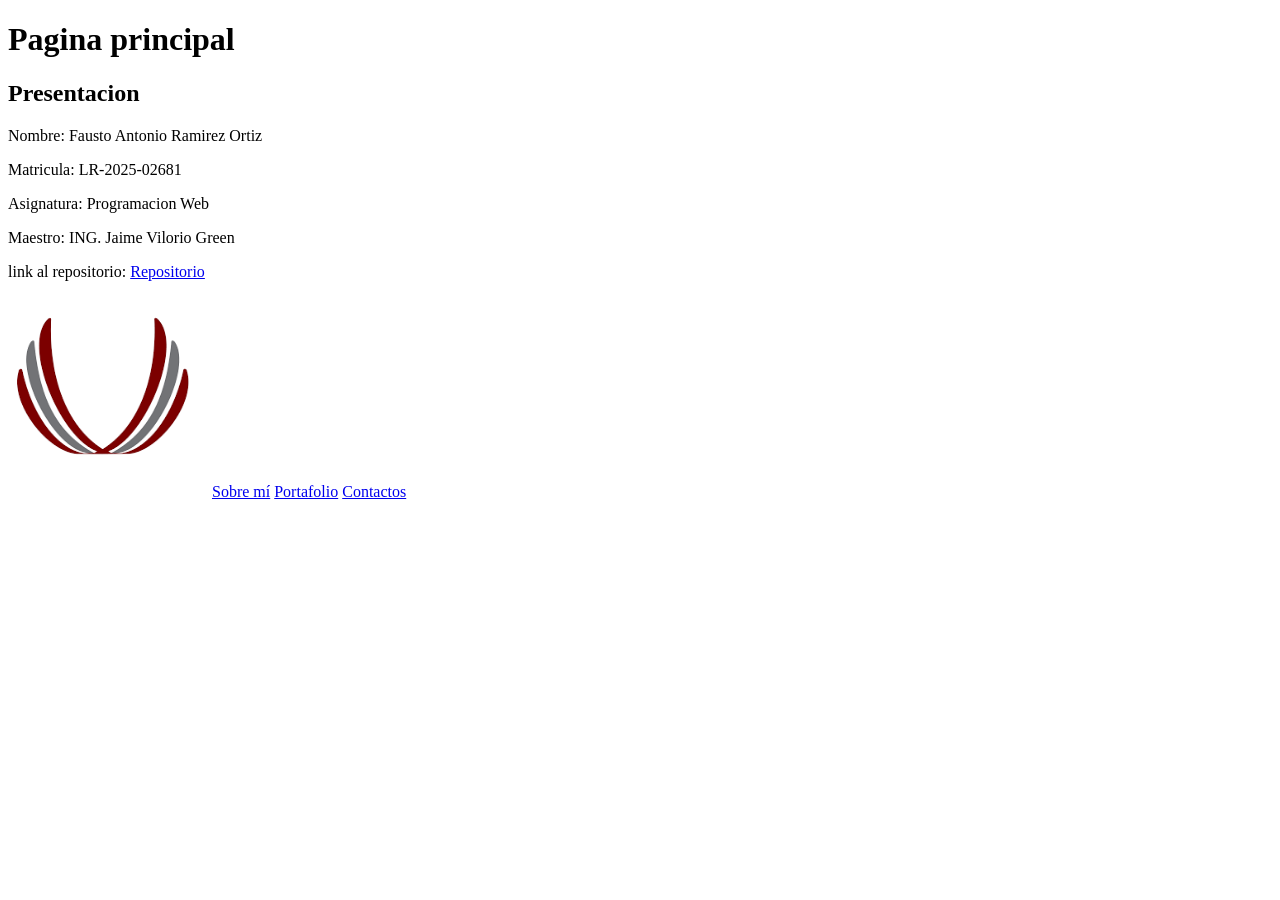
<file: sitio_web_basico/index.html>
<!DOCTYPE html >
<html lang="en">
<head>
    <meta charset="UTF-8">
    <meta name="viewport" content="width=device-width, initial-scale=1.0">
    <title>Practica 01</title>
</head>
<body>
    <h1>Pagina principal</h1>
    <h2> Presentacion </h2>
    <p> Nombre: Fausto Antonio Ramirez Ortiz </p>
    <p>Matricula: LR-2025-02681</p>
    <p>Asignatura: Programacion Web</p>
    <p>Maestro: ING. Jaime Vilorio Green</p>
    <p> link al repositorio: <a href="https://github.com/faustoantonio0325/Practica-01" target="_blank">Repositorio</a></p>
    <img src="img 01.png" alt="Imagen de perfil" width="200" height="200">
    
    <a href="sobremi.html ">Sobre mí</a>
    <a href=" portafolios.html">Portafolio</a>
    <a href="contactos.html">Contactos</a>


</body>
</html>
</file>
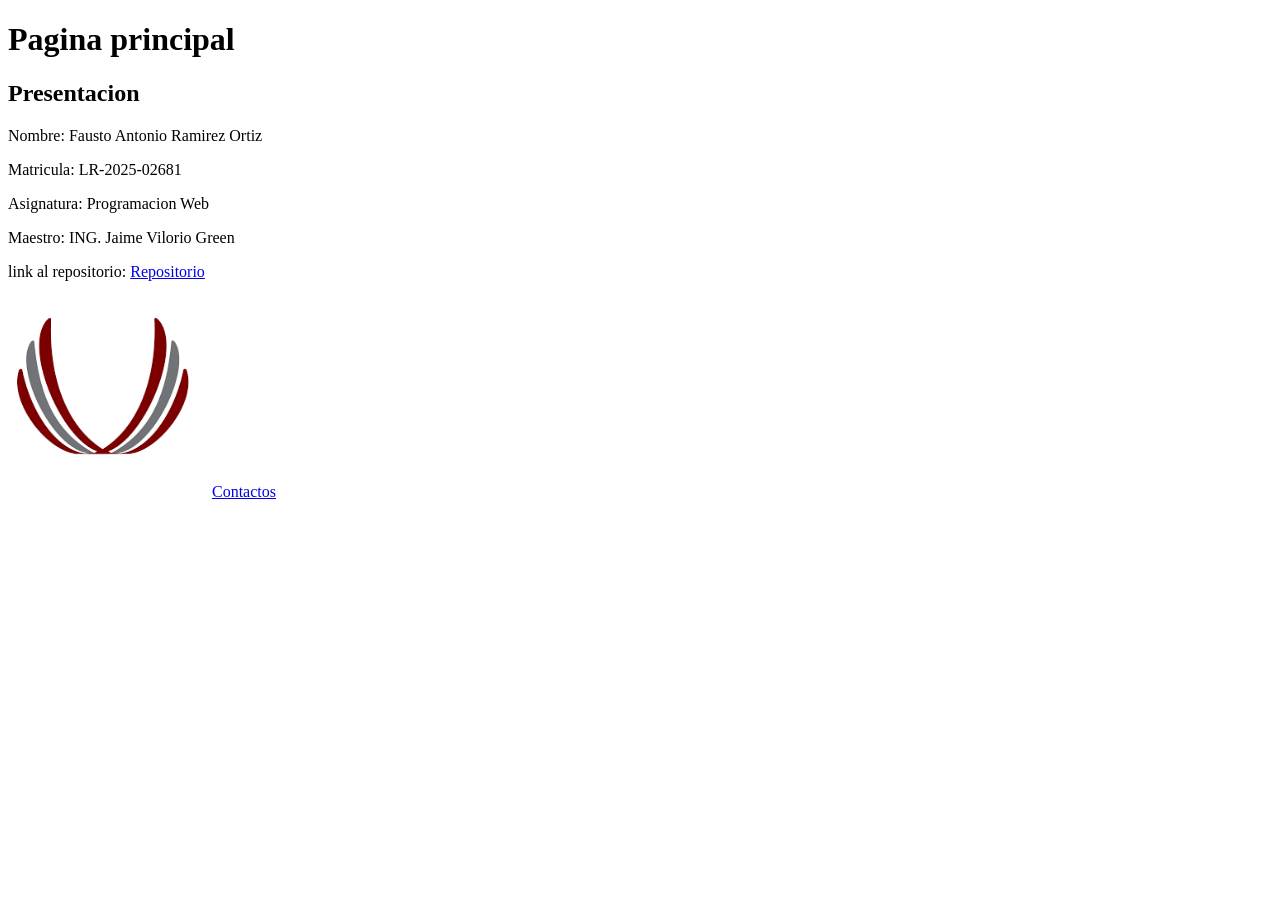
<file: Uso de formularios/index.html>
<!DOCTYPE html >
<html lang="en">
<head>
    <meta charset="UTF-8">
    <meta name="viewport" content="width=device-width, initial-scale=1.0">
    <title>Practica 01</title>
</head>
<body>
    <h1>Pagina principal</h1>
    <h2> Presentacion </h2>
    <p> Nombre: Fausto Antonio Ramirez Ortiz </p>
    <p>Matricula: LR-2025-02681</p>
    <p>Asignatura: Programacion Web</p>
    <p>Maestro: ING. Jaime Vilorio Green</p>
    <p> link al repositorio: <a href="https://github.com/Anthony-25/sitio_web_basico.git" target="_blank">Repositorio</a></p>
    <img src="img 01.png" alt="Imagen de perfil" width="200" height="200">
    
    
     <a href="contactos.html">Contactos</a>


</body>
</html>
</file>
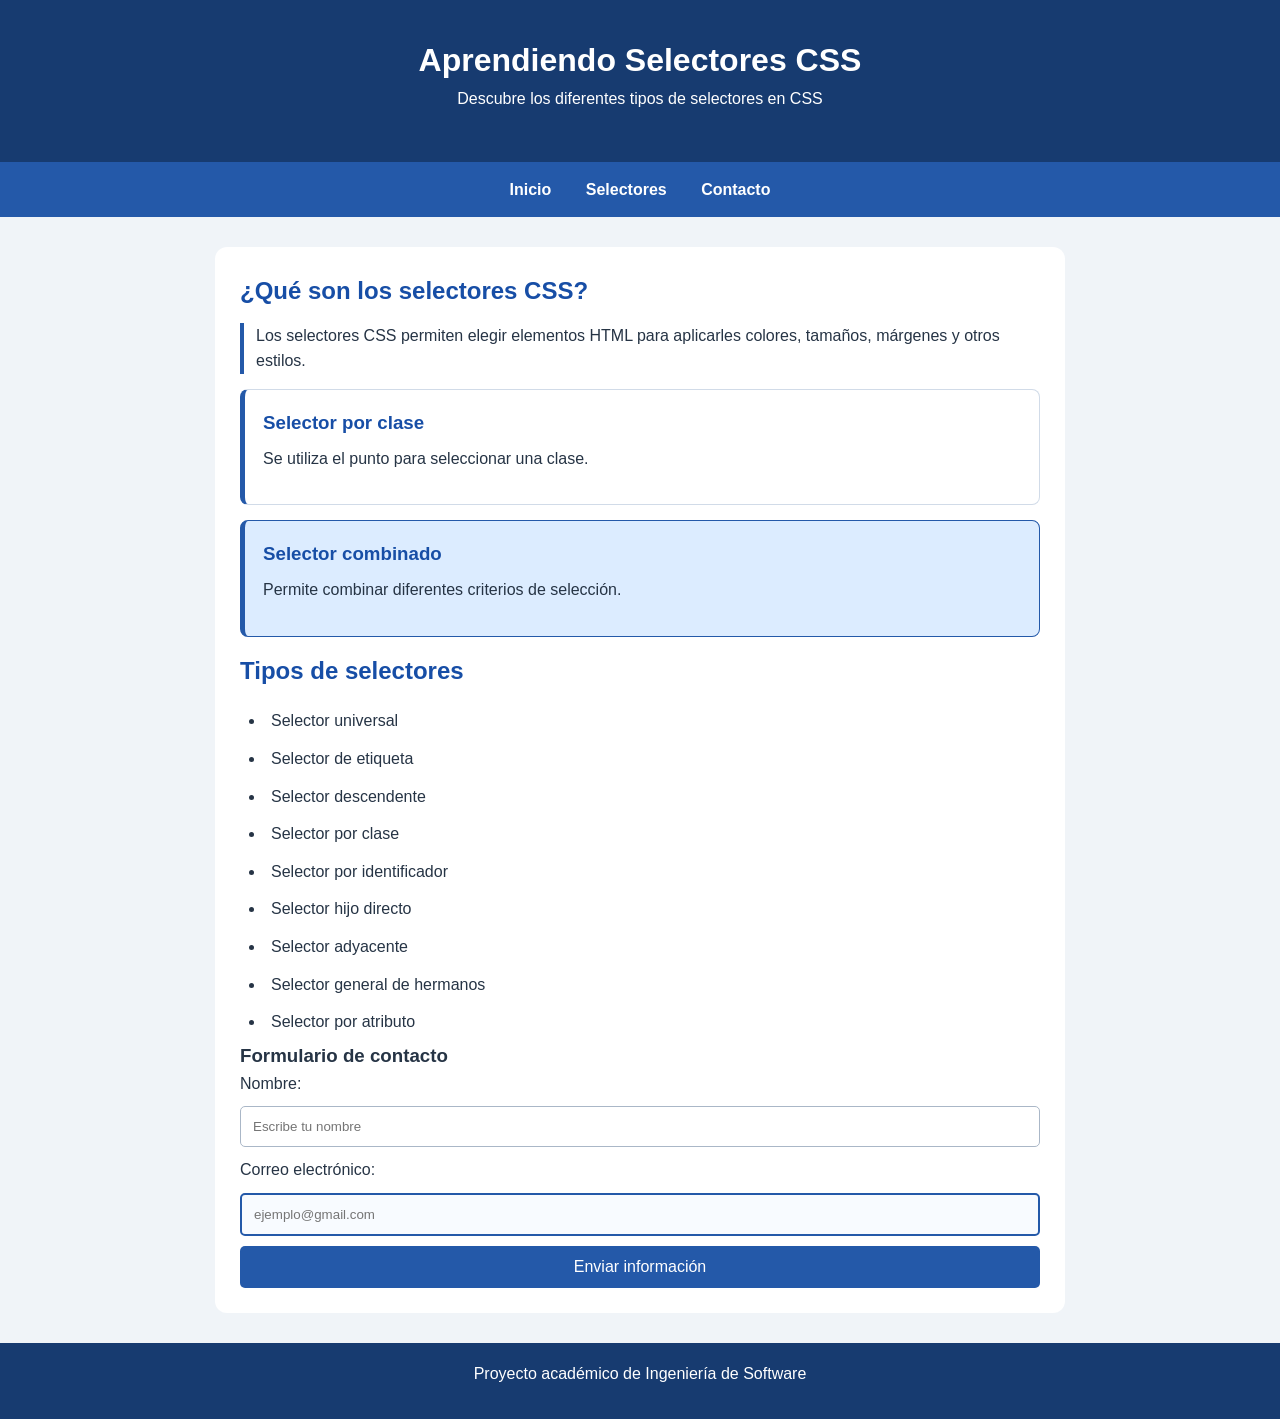
<file: uso_css/index.html>
<!DOCTYPE html>
<html lang="es">
<head>
    <meta charset="UTF-8">
    <meta name="viewport" content="width=device-width, initial-scale=1.0">
    <title>Proyecto de Selectores CSS</title>

    <!-- Enlace externo al archivo CSS -->
    <link rel="stylesheet" href="styles.css">
</head>
<body>

    <header id="encabezado">
        <h1>Aprendiendo Selectores CSS</h1>
        <p>Descubre los diferentes tipos de selectores en CSS</p>
    </header>

    <nav class="menu">
        <a href="#inicio">Inicio</a>
        <a href="#selectores">Selectores</a>
        <a href="#contacto">Contacto</a>
    </nav>

    <main id="inicio">
        <section class="contenido">
            <h2>¿Qué son los selectores CSS?</h2>
            <p>
                Los selectores CSS permiten elegir elementos HTML
                para aplicarles colores, tamaños, márgenes y otros estilos.
            </p>

            <div class="tarjeta">
                <h3>Selector por clase</h3>
                <p>Se utiliza el punto para seleccionar una clase.</p>
            </div>

            <div class="tarjeta especial">
                <h3>Selector combinado</h3>
                <p>Permite combinar diferentes criterios de selección.</p>
            </div>

            <h2 id="selectores">Tipos de selectores</h2>

            <ul class="lista">
                <li>Selector universal</li>
                <li>Selector de etiqueta</li>
                <li>Selector descendente</li>
                <li>Selector por clase</li>
                <li>Selector por identificador</li>
                <li>Selector hijo directo</li>
                <li>Selector adyacente</li>
                <li>Selector general de hermanos</li>
                <li>Selector por atributo</li>
            </ul>

            <h3>Formulario de contacto</h3>

            <form id="contacto">
                <label for="nombre">Nombre:</label>
                <input type="text" id="nombre"
                       name="nombre" placeholder="Escribe tu nombre">

                <label for="correo">Correo electrónico:</label>
                <input type="email" id="correo"
                       name="correo" placeholder="ejemplo@gmail.com">

                <button type="submit">Enviar información</button>
            </form>
        </section>
    </main>

    <footer>
        <p>Proyecto académico de Ingeniería de Software</p>
    </footer>

</body>
</html>
</file>
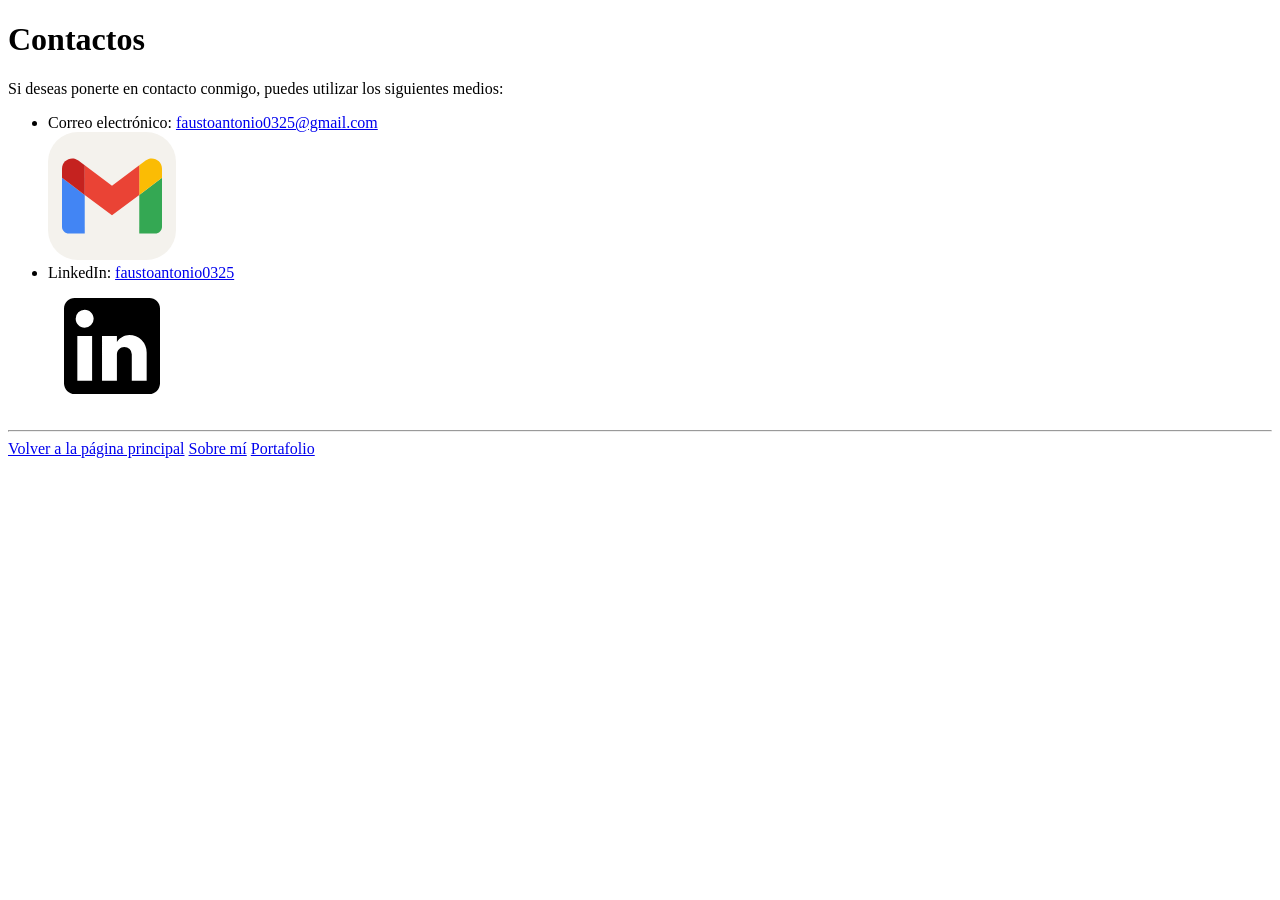
<file: sitio_web_basico/contactos.html>
<!DOCTYPE html>
<html lang="en">
    <head>
        <meta charset="UTF-8">
        <meta name="viewport" content="width=device-width, initial-scale=1.0">
        <title>Contactos</title>    
    </head>
    <body>
        <h1>Contactos</h1>
        <p>Si deseas ponerte en contacto conmigo, puedes utilizar los siguientes medios:</p>
        <ul>
            <li>Correo electrónico: <a href="faustoantonio0325@gmail.com">faustoantonio0325@gmail.com</a></li>
            
                <svg xmlns="http://www.w3.org/2000/svg" viewBox="0 0 256 256" width="128" height="128">
                    <g fill="none">
                        <rect width="256" height="256" fill="#f4f2ed" rx="60"/>
                        <path fill="#4285f4" d="M41.636 203.039h31.818v-77.273L28 91.676v97.727c0 7.545 6.114 13.636 13.636 13.636"/>
                        <path fill="#34a853" d="M182.545 203.039h31.819c7.545 0 13.636-6.114 13.636-13.636V91.675l-45.455 34.091"/>
                        <path fill="#fbbc04" d="M182.545 66.675v59.091L228 91.676V73.492c0-16.863-19.25-26.477-32.727-16.363"/>
                        <path fill="#ea4335" d="M73.455 125.766v-59.09L128 107.583l54.545-40.909v59.091L128 166.675"/>
                        <path fill="#c5221f" d="M28 73.493v18.182l45.454 34.091v-59.09L60.727 57.13C47.227 47.016 28 56.63 28 73.493"/>
                    </g>
                </svg>
            </li>
            <li>LinkedIn: <a href="https://www.linkedin.com/in/fausto-antonio-0325" target="_blank">faustoantonio0325</a></li>
            <svg xmlns="http://www.w3.org/2000/svg" viewBox="0 0 24 24" width="128" height="128">
                <path fill="currentColor" d="M19 3a2 2 0 0 1 2 2v14a2 2 0 0 1-2 2H5a2 2 0 0 1-2-2V5a2 2 0 0 1 2-2zm-.5 15.5v-5.3a3.26 3.26 0 0 0-3.26-3.26c-.85 0-1.84.52-2.32 1.3v-1.11h-2.79v8.37h2.79v-4.93c0-.77.62-1.4 1.39-1.4a1.4 1.4 0 0 1 1.4 1.4v4.93zM6.88 8.56a1.68 1.68 0 0 0 1.68-1.68c0-.93-.75-1.69-1.68-1.69a1.69 1.69 0 0 0-1.69 1.69c0 .93.76 1.68 1.69 1.68m1.39 9.94v-8.37H5.5v8.37z"/></svg>
        </ul>
    </body>
    <hr>
    <a href="index.html">Volver a la página principal</a>
    <a href="sobremi.html">Sobre mí</a> 
    <a href="portafolios.html">Portafolio</a>
</html>
</file>
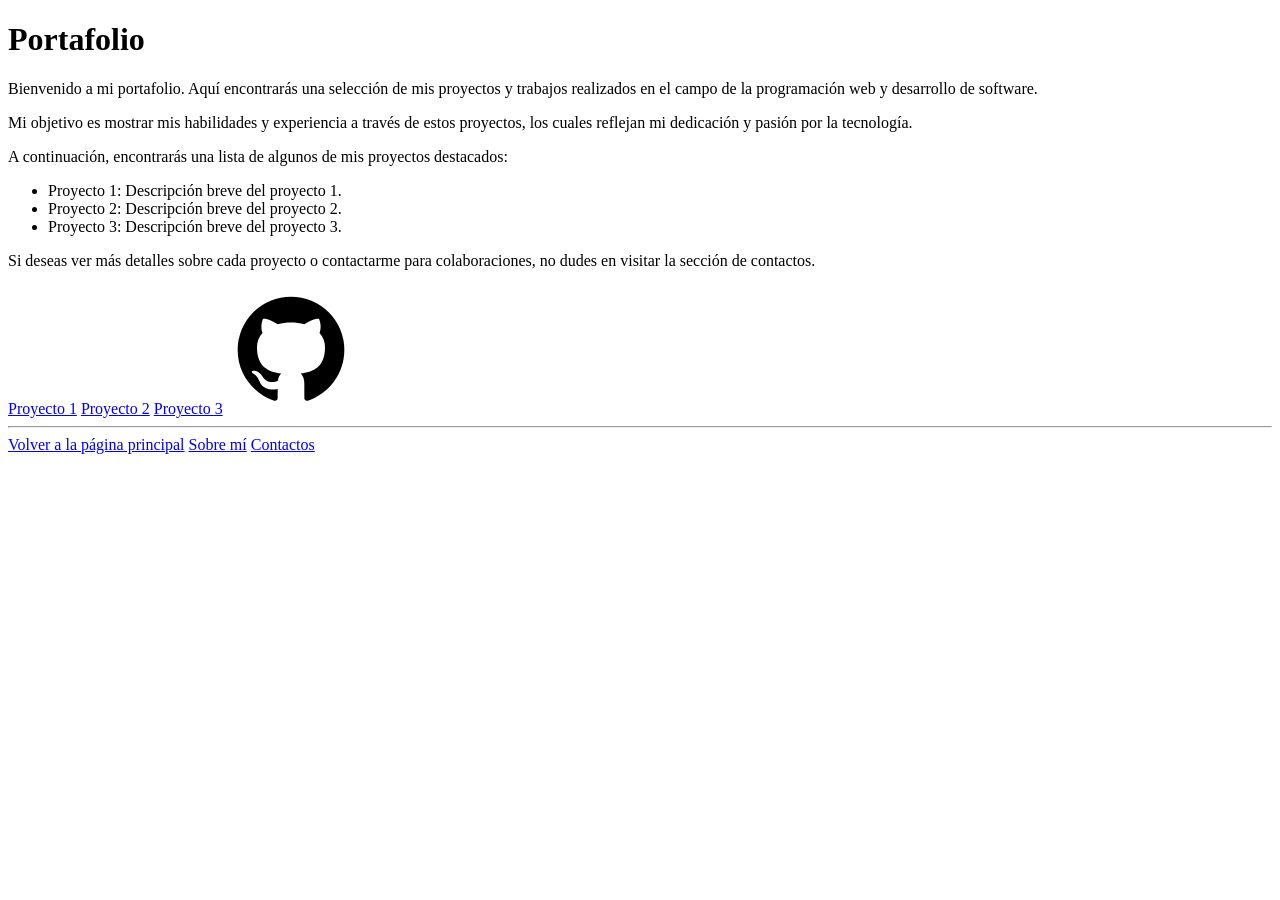
<file: sitio_web_basico/portafolios.html>
<!DOCTYPE html>
<html lang="en">    
    <head>
        <meta charset="UTF-8">
        <meta name="viewport" content="width=device-width, initial-scale=1.0">
        <title>Portafolio</title>
    </head>
    <body>
        <h1>Portafolio</h1>
        <p>Bienvenido a mi portafolio. Aquí encontrarás una selección de mis proyectos y trabajos realizados en el campo de la programación web y desarrollo de software.</p>
        <p>Mi objetivo es mostrar mis habilidades y experiencia a través de estos proyectos, los cuales reflejan mi dedicación y pasión por la tecnología.</p>
        <p>A continuación, encontrarás una lista de algunos de mis proyectos destacados:</p>

        <ul>
            <li>Proyecto 1: Descripción breve del proyecto 1.</li> 
            
            <li>Proyecto 2: Descripción breve del proyecto 2.</li>
            <li>Proyecto 3: Descripción breve del proyecto 3.</li>

            <!-- Agrega más proyectos según sea necesario -->
        </ul>

        <p>Si deseas ver más detalles sobre cada proyecto o contactarme para colaboraciones, no dudes en visitar la sección de contactos.</p>

        <section>
            <a href = https://github.com/Anthony-25/Consultorio-Dental.git>Proyecto 1</a>
            <a href = https://github.com/Anthony-25/GestionMiembro.git>Proyecto 2</a>
            <a href = https://github.com/Eljoker0880/SistemAlmPeli.git>Proyecto 3</a>
            <svg xmlns="http://www.w3.org/2000/svg" viewBox="0 0 24 24" width="128" height="128"><path fill="currentColor" d="M12 2A10 10 0 0 0 2 12c0 4.42 2.87 8.17 6.84 9.5c.5.08.66-.23.66-.5v-1.69c-2.77.6-3.36-1.34-3.36-1.34c-.46-1.16-1.11-1.47-1.11-1.47c-.91-.62.07-.6.07-.6c1 .07 1.53 1.03 1.53 1.03c.87 1.52 2.34 1.07 2.91.83c.09-.65.35-1.09.63-1.34c-2.22-.25-4.55-1.11-4.55-4.92c0-1.11.38-2 1.03-2.71c-.1-.25-.45-1.29.1-2.64c0 0 .84-.27 2.75 1.02c.79-.22 1.65-.33 2.5-.33s1.71.11 2.5.33c1.91-1.29 2.75-1.02 2.75-1.02c.55 1.35.2 2.39.1 2.64c.65.71 1.03 1.6 1.03 2.71c0 3.82-2.34 4.66-4.57 4.91c.36.31.69.92.69 1.85V21c0
                 .27.16.59.67.5C19.14 20.16 22 16.42 22 12A10 10 0 0 0 12 2"/></svg>
        </section>

        <hr> 
        <a href="index.html">Volver a la página principal</a>
        <a href="sobremi.html">Sobre mí</a>
        <a href="contactos.html">Contactos</a>
</html>
</file>
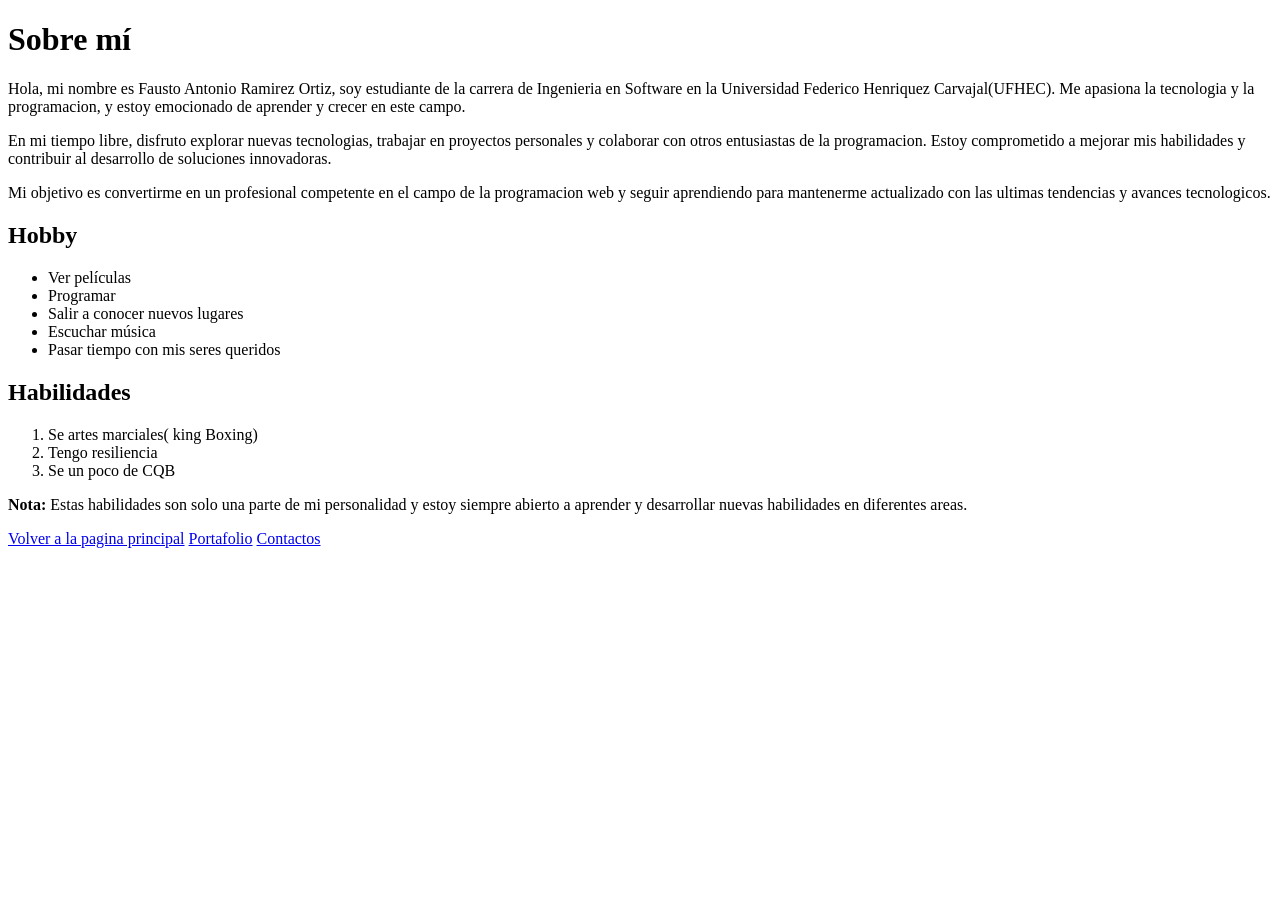
<file: sitio_web_basico/sobremi.html>
<!DOCTYPE html>
<html lang="en">
<head>
    <meta charset="UTF-8">
    <meta name="viewport" content="width=device-width, initial-scale=1.0">
    <title>Sobre mí</title>
</head>
<body>
    <h1>Sobre mí</h1>
    <p>Hola, mi nombre es Fausto Antonio Ramirez Ortiz, soy estudiante de la carrera de Ingenieria en Software en la Universidad Federico Henriquez Carvajal(UFHEC). Me apasiona la tecnologia y la programacion, y estoy emocionado de aprender y crecer en este campo.</p>
    <p>En mi tiempo libre, disfruto explorar nuevas tecnologias, trabajar en proyectos personales y colaborar con otros entusiastas de la programacion. Estoy comprometido a mejorar mis habilidades y contribuir al desarrollo de soluciones innovadoras.</p>
    <p>Mi objetivo es convertirme en un profesional competente en el campo de la programacion web y seguir aprendiendo para mantenerme actualizado con las ultimas tendencias y avances tecnologicos.</p>


    <section>
        <h2>Hobby</h2>
        <ul>
            <li> Ver películas</li>
            <li>Programar</li>
            <li>Salir a conocer nuevos lugares</li>
            <li> Escuchar música</li>
            <li>Pasar tiempo con mis seres queridos</li>
        </ul>

    </section>
    <section>
        <h2> Habilidades</h2>
        <ol>
            <li> Se artes marciales( king Boxing)</li>
            <li> Tengo resiliencia</li>
            <li> Se un poco de CQB </li>
        </ol>
        <section>
            <strong>Nota:</strong> Estas habilidades son solo una parte de mi personalidad y estoy siempre abierto a aprender y desarrollar nuevas habilidades en diferentes areas.</p>
    </section>
        <a href="index.html">Volver a la pagina principal</a>
          <a href=" portafolios.html">Portafolio</a>
         <a href="contactos.html">Contactos</a>


</body>
</html>
</file>
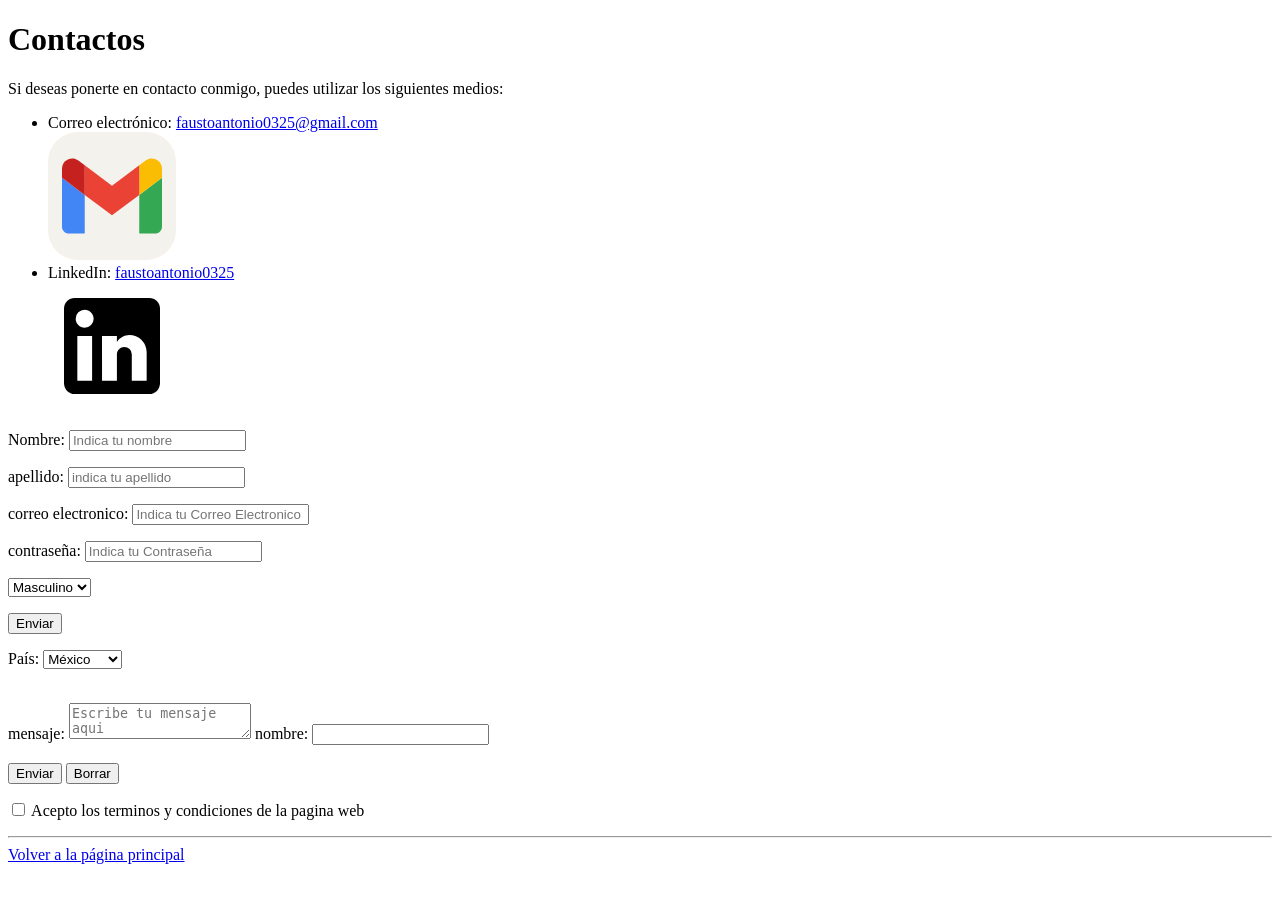
<file: Uso de formularios/contactos.html>
<!DOCTYPE html>
<html lang="en">
    <head>
        <meta charset="UTF-8">
        <meta name="viewport" content="width=device-width, initial-scale=1.0">
        <title>Contactos</title>    
    </head>
    <body>
        <h1>Contactos</h1>
        <p>Si deseas ponerte en contacto conmigo, puedes utilizar los siguientes medios:</p>
        <ul>
            <li>Correo electrónico: <a href="faustoantonio0325@gmail.com">faustoantonio0325@gmail.com</a></li>
            
                <svg xmlns="http://www.w3.org/2000/svg" viewBox="0 0 256 256" width="128" height="128">
                    <g fill="none">
                        <rect width="256" height="256" fill="#f4f2ed" rx="60"/>
                        <path fill="#4285f4" d="M41.636 203.039h31.818v-77.273L28 91.676v97.727c0 7.545 6.114 13.636 13.636 13.636"/>
                        <path fill="#34a853" d="M182.545 203.039h31.819c7.545 0 13.636-6.114 13.636-13.636V91.675l-45.455 34.091"/>
                        <path fill="#fbbc04" d="M182.545 66.675v59.091L228 91.676V73.492c0-16.863-19.25-26.477-32.727-16.363"/>
                        <path fill="#ea4335" d="M73.455 125.766v-59.09L128 107.583l54.545-40.909v59.091L128 166.675"/>
                        <path fill="#c5221f" d="M28 73.493v18.182l45.454 34.091v-59.09L60.727 57.13C47.227 47.016 28 56.63 28 73.493"/>
                    </g>
                </svg>
            </li>
            <li>LinkedIn: <a href="https://www.linkedin.com/in/fausto-antonio-0325" target="_blank">faustoantonio0325</a></li>
            <svg xmlns="http://www.w3.org/2000/svg" viewBox="0 0 24 24" width="128" height="128">
                <path fill="currentColor" d="M19 3a2 2 0 0 1 2 2v14a2 2 0 0 1-2 2H5a2 2 0 0 1-2-2V5a2 2 0 0 1 2-2zm-.5 15.5v-5.3a3.26 3.26 0 0 0-3.26-3.26c-.85 0-1.84.52-2.32 1.3v-1.11h-2.79v8.37h2.79v-4.93c0-.77.62-1.4 1.39-1.4a1.4 1.4 0 0 1 1.4 1.4v4.93zM6.88 8.56a1.68 1.68 0 0 0 1.68-1.68c0-.93-.75-1.69-1.68-1.69a1.69 1.69 0 0 0-1.69 1.69c0 .93.76 1.68 1.69 1.68m1.39 9.94v-8.37H5.5v8.37z"/></svg>
        </ul>
    </body>
    <section>
        <form> 
            <p> <label>
              Nombre:
              <input type="text" name="nombre" placeholder="Indica tu nombre">
            </label>
            </p>
            <p>
                <label>
                    apellido:
                    <input type = "text" name = "apellido " placeholder = "indica tu apellido ">
                </label>
            </p>
            <p>
                <label> 
                    correo electronico:
                    <input type = "email" name = "correo" placeholder = "Indica tu Correo Electronico">

                </label>
            </p>
            <p>
                <label>
                    contraseña:
                    <input type = "password" name = "contrasena" placeholder = "Indica tu Contraseña" minlength=" 8">
                </label>
            

            </p>
            <p>
                <p>
                
                    
                        <select name = "genero">
                            <option value = "masculino">Masculino </option>  
                            <option value = "femenino">Femenino</option>
                            <option value = "otro">Otro</option>
                    </select>

                </p>
                <button type = "submit">Enviar</button>  
                
            </p>
            <p>
                <label>
                    País:
                    <select name = "Pais">
                        <option value = "mexico">México</option>
                        <option value = "espana">España</option>
                        <option value = "colombia">Colombia</option>
                    </select>
                </label>
            </p>
            <br>
                <label>
                    mensaje:
                    <textarea name = "mensaje" placeholder = "Escribe tu mensaje aqui "></textarea>
                </label>
                <label for = "nombre"> nombre: </label>
                <input type = " text" name = "nombre" >
                <br></br>

                <button type = "submit">Enviar</button>
                <button type = "reset">Borrar</button>
                
            </p>
            <p>
                <label>
                    <input type = "checkbox" name = "terminos" required> Acepto los terminos y condiciones de la pagina web
                </label>
            </p>
    
        </form>
    </section>
    <hr>
    <a href="index.html">Volver a la página principal</a>
    
</html>
</file>
<file: uso_css/styles.css>
/* 1. SELECTOR UNIVERSAL */
* {
    margin: 0;
    padding: 0;
    box-sizing: border-box;
}

/* 2. SELECTOR DE ETIQUETA */
body {
    font-family: Arial, sans-serif;
    background-color: #f0f4f8;
    color: #263445;
    line-height: 1.6;
}

h2 {
    color: #174ea6;
    margin-bottom: 12px;
}

p {
    margin-bottom: 15px;
}

/* 3. SELECTOR POR ID */
#encabezado {
    background-color: #173b70;
    color: white;
    text-align: center;
    padding: 35px 20px;
}

/* 4. SELECTOR POR CLASE */
.menu {
    background-color: #2459a9;
    padding: 15px;
    text-align: center;
}

.menu a {
    color: white;
    text-decoration: none;
    margin: 0 15px;
    font-weight: bold;
}

/* 5. SELECTOR DESCENDENTE */
.contenido p {
    font-size: 16px;
}

/* 6. SELECTORES COMBINADOS */
.tarjeta.especial {
    background-color: #dcecff;
    border-color: #2459a9;
}

/* Estilos generales de las tarjetas */
.tarjeta {
    background-color: white;
    border: 1px solid #d1dbe8;
    border-radius: 8px;
    padding: 18px;
    margin: 15px 0;
}

.tarjeta h3 {
    color: #174ea6;
    margin-bottom: 8px;
}

/* 7. SELECTOR HIJO DIRECTO */
.lista > li {
    padding: 6px;
    margin-left: 25px;
}

/* 8. SELECTOR ADYACENTE */
h2 + p {
    border-left: 4px solid #2459a9;
    padding-left: 12px;
}

/* 9. SELECTOR GENERAL DE HERMANOS */
h2 ~ .tarjeta {
    border-left: 5px solid #2459a9;
}

/* 10. SELECTOR POR ATRIBUTO */
input[type="email"] {
    border: 2px solid #2459a9;
    background-color: #f8fbff;
}

/* Diseño del contenido */
.contenido {
    background-color: white;
    max-width: 850px;
    width: 90%;
    margin: 30px auto;
    padding: 25px;
    border-radius: 12px;
}

form {
    display: flex;
    flex-direction: column;
    gap: 10px;
}

input {
    padding: 12px;
    border: 1px solid #aab7c7;
    border-radius: 5px;
    width: 100%;
}

button {
    background-color: #2459a9;
    color: white;
    border: none;
    padding: 12px;
    border-radius: 5px;
    cursor: pointer;
    font-size: 16px;
}

button:hover {
    background-color: #173b70;
}

/* Pie de página */
footer {
    background-color: #173b70;
    color: white;
    text-align: center;
    padding: 18px;
    margin-top: 30px;
}
</file>
